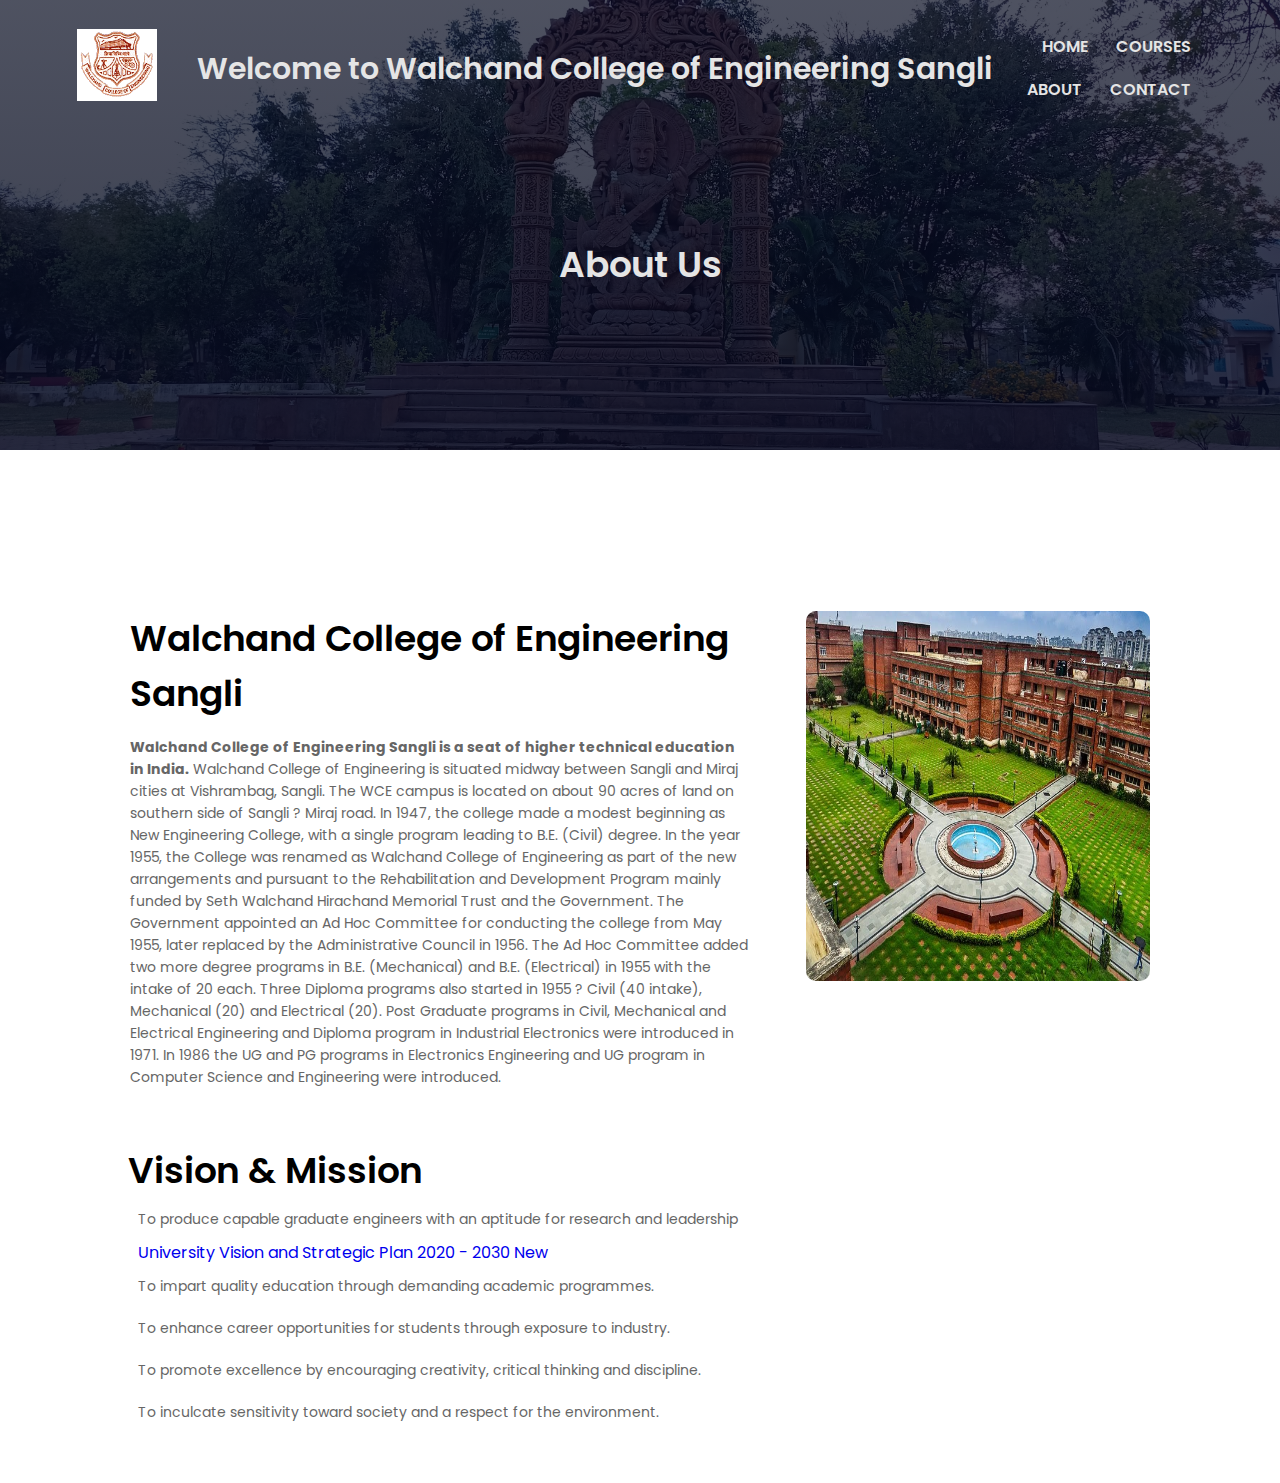
<file: about.html>
<!DOCTYPE html>
<html lang="en">

<head>
    <meta charset="UTF-8">
    <meta name="viewport" content="width=device-width, initial-scale=1.0">
    <title>About Us | WCE</title>
    <link rel="icon" href="Images/favicon.png">

    <link rel="stylesheet" href="style.css">

    <link rel="preconnect" href="https://fonts.googleapis.com">
    <link rel="preconnect" href="https://fonts.gstatic.com" crossorigin>
    <link href="https://fonts.googleapis.com/css2?family=Poppins:wght@400;500;600;700&display=swap" rel="stylesheet">

    <link rel="stylesheet" href="https://cdnjs.cloudflare.com/ajax/libs/font-awesome/6.4.2/css/all.min.css"
        integrity="sha512-z3gLpd7yknf1YoNbCzqRKc4qyor8gaKU1qmn+CShxbuBusANI9QpRohGBreCFkKxLhei6S9CQXFEbbKuqLg0DA=="
        crossorigin="anonymous" referrerpolicy="no-referrer" />

</head>

<body>

    <section class="sub-header">
        <nav>

            <a href="index.html"><img src="Images/WCES_Logo.gif"></a>
            <h1>Welcome to Walchand College of Engineering Sangli</h1>
            <div class="nav-links" id="navLinks">
                <i class="fa fa-times" onclick="hideMenu()"></i>
                <ul>
                    <li><a href="index.html">HOME</a></li>
                    <li><a href="courses.html">COURSES</a></li>
                    <li><a href="about.html">ABOUT</a></li>
                    <li><a href="contact.html">CONTACT</a></li>
                   
                </ul>
            </div>
            <i class="fa fa-bars" onclick="showMenu()"></i>

        </nav>

        <h1>About Us</h1>

    </section>


    <!-- About Us Content -->

    <div class="about-us">

        <div class="row">
            <div class="about-col">
                <h1>Walchand College of Engineering Sangli</h1>
                <p>
                    <b>Walchand College of Engineering Sangli is a seat of higher technical education in
                        India.</b>
                        Walchand College of Engineering is situated midway between Sangli and Miraj cities at Vishrambag, Sangli. The WCE campus is located on about 90 acres of land on southern side of Sangli ? Miraj road.

                        In 1947, the college made a modest beginning as New Engineering College, with a single program leading to B.E. (Civil) degree. In the year 1955, the College was renamed as Walchand College of Engineering as part of the new arrangements and pursuant to the Rehabilitation and Development Program mainly funded by Seth Walchand Hirachand Memorial Trust and the Government. The Government appointed an Ad Hoc Committee for conducting the college from May 1955, later replaced by the Administrative Council in 1956. The Ad Hoc Committee added two more degree programs in B.E. (Mechanical) and B.E. (Electrical) in 1955 with the intake of 20 each. Three Diploma programs also started in 1955 ? Civil (40 intake), Mechanical (20) and Electrical (20).
                       
                       Post Graduate programs in Civil, Mechanical and Electrical Engineering and Diploma program in Industrial Electronics were introduced in 1971. In 1986 the UG and PG programs in Electronics Engineering and UG program in Computer Science and Engineering were introduced.  
                </p>
            </div>
            <div class="about-col">
                <img src="Images/about img.jpeg">
            </div>
        </div>

        <div class="mission">
            <h1>Vision & Mission</h1>
            <p>
                To produce capable graduate engineers with an aptitude for research and leadership
            </p>

            <a href="#">University Vision and Strategic Plan 2020 - 2030 New</a>

            <ul>
                <li>
                    <p>
                        To impart quality education through demanding academic programmes.
                    </p>
                </li>
                <li>
                    <p>
                        To enhance career opportunities for students through exposure to industry. 
                    </p>
                </li>
                <li>
                    <p>
                        To promote excellence by encouraging creativity, critical thinking and discipline.
                    </p>
                </li>
                <li>
                    <p>
                        To inculcate sensitivity toward society and a respect for the environment. 
                    </p>
                </li>
            </ul>
        </div>

    </div>




    <!-- JS for Toggle menu -->

    <script>

        var navLinks = document.getElementById("navLinks");

        function showMenu() {
            navLinks.style.right = "0";
        }

        function hideMenu() {
            navLinks.style.right = "-200px";
        }

    </script>

</body>

</html>
</file>
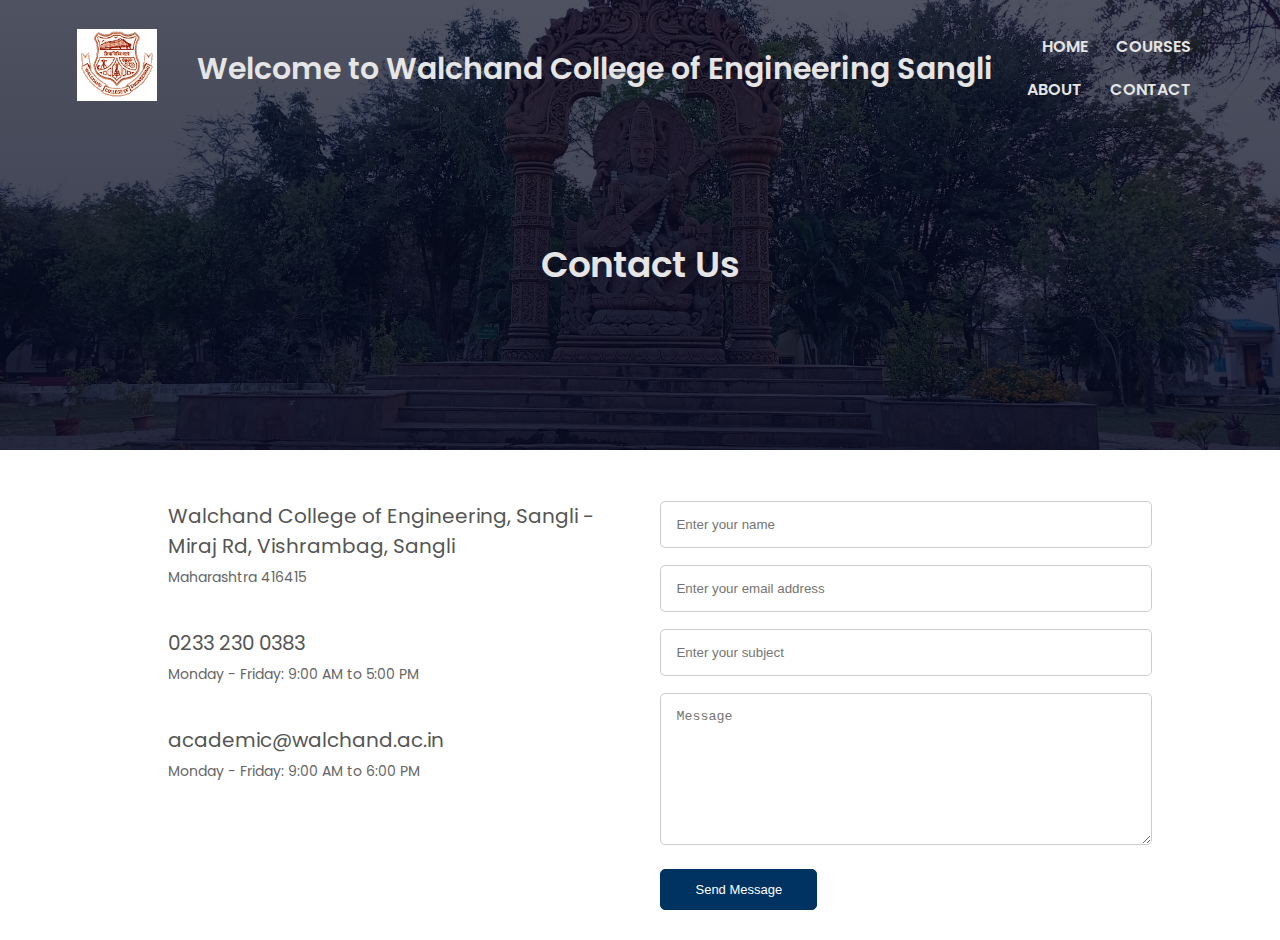
<file: contact.html>
<!DOCTYPE html>
<html lang="en">

<head>
    <meta charset="UTF-8">
    <meta name="viewport" content="width=device-width, initial-scale=1.0">
    <title>Contact | WCE</title>
    <link rel="icon" href="Images/favicon.png">

    <link rel="stylesheet" href="style.css">

    <link rel="preconnect" href="https://fonts.googleapis.com">
    <link rel="preconnect" href="https://fonts.gstatic.com" crossorigin>
    <link href="https://fonts.googleapis.com/css2?family=Poppins:wght@400;500;600;700&display=swap" rel="stylesheet">

    <link rel="stylesheet" href="https://cdnjs.cloudflare.com/ajax/libs/font-awesome/6.4.2/css/all.min.css"
        integrity="sha512-z3gLpd7yknf1YoNbCzqRKc4qyor8gaKU1qmn+CShxbuBusANI9QpRohGBreCFkKxLhei6S9CQXFEbbKuqLg0DA=="
        crossorigin="anonymous" referrerpolicy="no-referrer" />

</head>

<body>

    <section class="sub-header">
        <nav>

            <a href="index.html"><img src="Images/WCES_Logo.gif"></a>
            <h1>Welcome to Walchand College of Engineering Sangli</h1>
            <div class="nav-links" id="navLinks">
                <i class="fa fa-times" onclick="hideMenu()"></i>
                <ul>
                    <li><a href="index.html">HOME</a></li>
                    <li><a href="courses.html">COURSES</a></li>
                    <li><a href="about.html">ABOUT</a></li>
                    <li><a href="contact.html">CONTACT</a></li>
                    
                </ul>
            </div>
            <i class="fa fa-bars" onclick="showMenu()"></i>

        </nav>

        <h1>Contact Us</h1>

    </section>

    <!-- Contact Us -->



    <div class="contact-us">
        <div class="row">
            <div class="contact-col">
                <div>
                    <i class="fa fa-home"></i>
                    <span>
                        <h5> Walchand College of Engineering, Sangli - Miraj Rd, Vishrambag, Sangli
                        </h5>
                        <p>Maharashtra 416415</p>
                    </span>
                </div>

                <div>
                    <i class="fa fa-phone"></i>
                    <span>
                        <h5>0233 230 0383</h5>
                        <p>Monday - Friday: 9:00 AM to 5:00 PM</p>
                    </span>
                </div>

                <div>
                    <i class="fa fa-envelope"></i>
                    <span>
                        <h5>academic@walchand.ac.in</h5>
                        <p>Monday - Friday: 9:00 AM to 6:00 PM</p>
                    </span>
                </div>
            </div>

            <div class="contact-col">

                <form action="#">
                    <input type="text" placeholder="Enter your name" required>
                    <input type="email" placeholder="Enter your email address" required>
                    <input type="text" placeholder="Enter your subject" required>
                    <textarea rows="8" placeholder="Message" required></textarea>
                    <button type="submit" class="hero-btn blue-btn">Send Message</button>
                </form>

            </div>
        </div>
    </div>

    


    <!-- JS for Toggle menu -->

    <script>

        var navLinks = document.getElementById("navLinks");

        function showMenu() {
            navLinks.style.right = "0";
        }

        function hideMenu() {
            navLinks.style.right = "-200px";
        }

    </script>

</body>

</html>
</file>
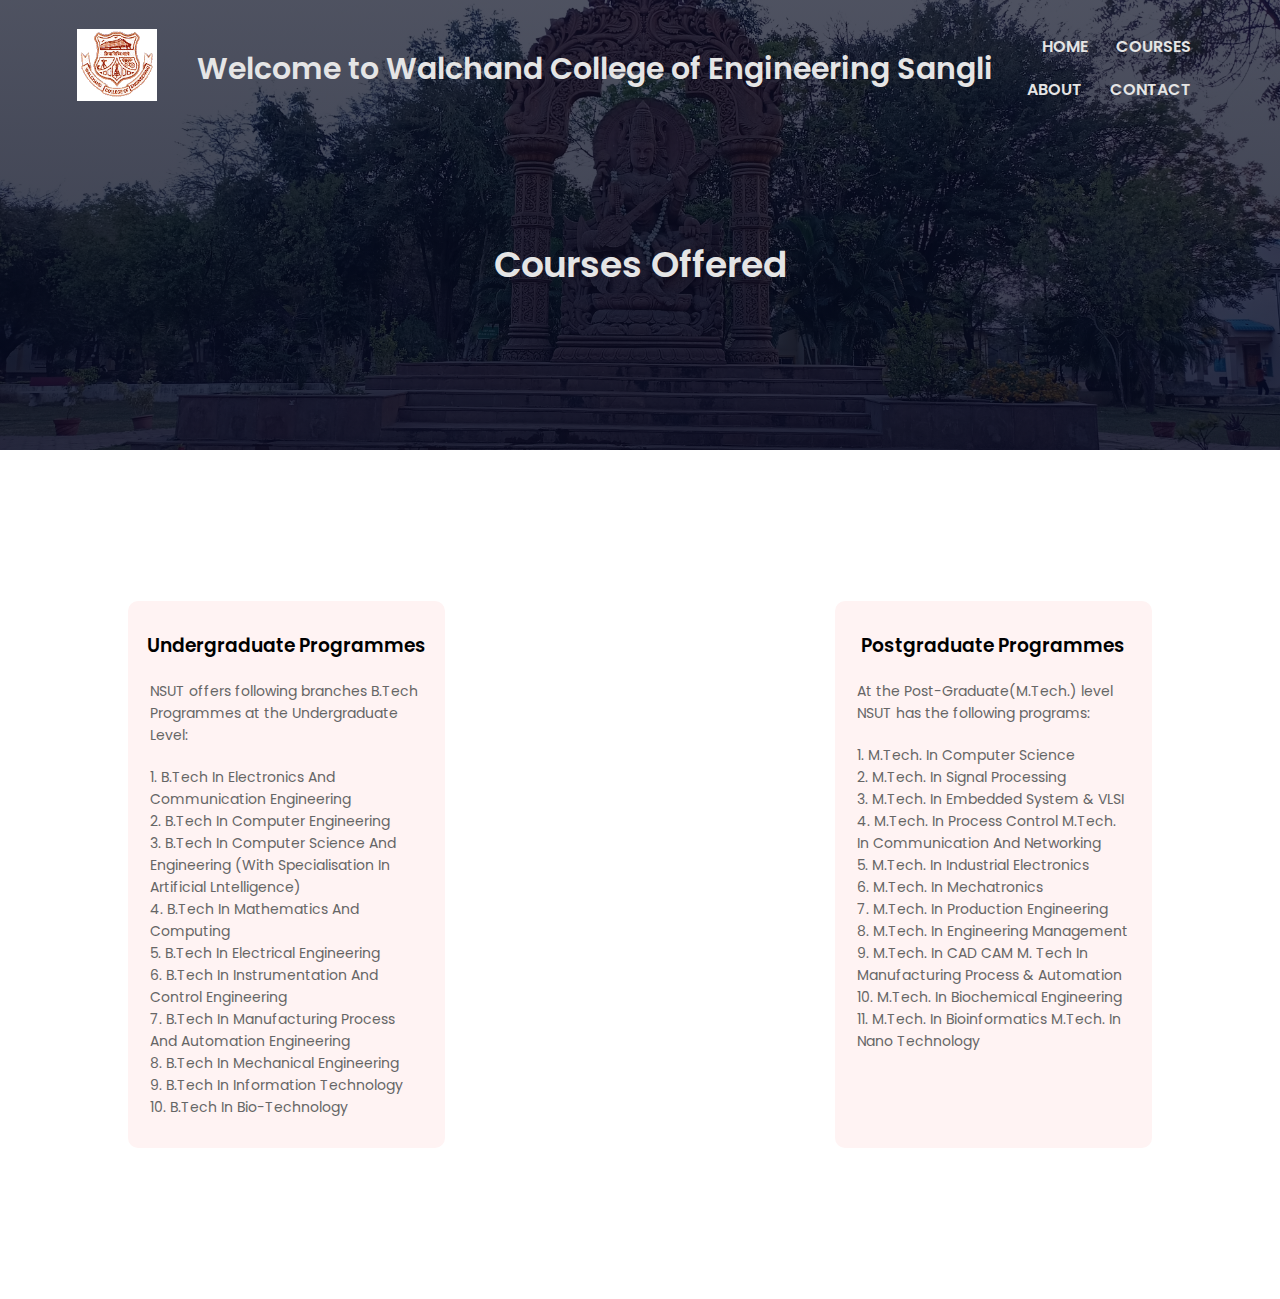
<file: courses.html>
<!DOCTYPE html>
<html lang="en">

<head>
    <meta charset="UTF-8">
    <meta name="viewport" content="width=device-width, initial-scale=1.0">
    <title>Courses | WCE</title>
    <link rel="icon" href="Images/favicon.png">

    <link rel="stylesheet" href="style.css">

    <link rel="preconnect" href="https://fonts.googleapis.com">
    <link rel="preconnect" href="https://fonts.gstatic.com" crossorigin>
    <link href="https://fonts.googleapis.com/css2?family=Poppins:wght@400;500;600;700&display=swap" rel="stylesheet">

    <link rel="stylesheet" href="https://cdnjs.cloudflare.com/ajax/libs/font-awesome/6.4.2/css/all.min.css"
        integrity="sha512-z3gLpd7yknf1YoNbCzqRKc4qyor8gaKU1qmn+CShxbuBusANI9QpRohGBreCFkKxLhei6S9CQXFEbbKuqLg0DA=="
        crossorigin="anonymous" referrerpolicy="no-referrer" />

</head>

<body>

    <section class="sub-header">
        <nav>

            <a href="index.html"><img src="Images/WCES_Logo.gif"></a>
            <h1>Welcome to Walchand College of Engineering Sangli</h1>
            <div class="nav-links" id="navLinks">
                <i class="fa fa-times" onclick="hideMenu()"></i>
                <ul>
                    <li><a href="index.html">HOME</a></li>
                    <li><a href="courses.html">COURSES</a></li>
                    <li><a href="about.html">ABOUT</a></li>
                    <li><a href="contact.html">CONTACT</a></li>
                   
                </ul>
            </div>
            <i class="fa fa-bars" onclick="showMenu()"></i>

        </nav>

        <h1>Courses Offered</h1>

    </section>


    <!-- Courses content -->

    <section class="course">

        <div class="row">
            <div class="course-col">
                <h3>Undergraduate Programmes</h3>
                <p>NSUT offers following branches B.Tech Programmes at the Undergraduate Level:</p>
                <p>
                    1. B.Tech In Electronics And Communication Engineering <br>
                    2. B.Tech In Computer Engineering <br>
                    3. B.Tech In Computer Science And Engineering (With Specialisation In Artificial Lntelligence) <br>
                    4. B.Tech In Mathematics And Computing <br>
                    5. B.Tech In Electrical Engineering <br>
                    6. B.Tech In Instrumentation And Control Engineering <br>
                    7. B.Tech In Manufacturing Process And Automation Engineering <br>
                    8. B.Tech In Mechanical Engineering <br>
                    9. B.Tech In Information Technology <br>
                    10. B.Tech In Bio-Technology <br>
                </p>
            </div>

            <div class="course-col">
                <h3>Postgraduate Programmes</h3>
                <p>At the Post-Graduate(M.Tech.) level NSUT has the following programs:</p>
                <p>
                    1. M.Tech. In Computer Science <br>
                    2. M.Tech. In Signal Processing <br>
                    3. M.Tech. In Embedded System & VLSI <br>
                    4. M.Tech. In Process Control M.Tech. In Communication And Networking <br>
                    5. M.Tech. In Industrial Electronics <br>
                    6. M.Tech. In Mechatronics <br>
                    7. M.Tech. In Production Engineering <br>
                    8. M.Tech. In Engineering Management <br>
                    9. M.Tech. In CAD CAM M. Tech In Manufacturing Process & Automation <br>
                    10. M.Tech. In Biochemical Engineering <br>
                    11. M.Tech. In Bioinformatics M.Tech. In Nano Technology <br>
                </p>
            </div>
        </div>

    </section>


   


    <!-- JS for Toggle menu -->

    <script>

        var navLinks = document.getElementById("navLinks");

        function showMenu() {
            navLinks.style.right = "0";
        }

        function hideMenu() {
            navLinks.style.right = "-200px";
        }

    </script>

</body>

</html>
</file>
<file: style.css>
* {
    margin: 0;
    padding: 0;
    box-sizing: border-box;
}

body {
    font-family: 'Poppins', sans-serif;
}

header {
    min-height: 100vh;
    width: 100%;
    background-image: linear-gradient(rgba(4, 9, 30, 0.7), rgba(4, 9, 30, 0.8)), url("Images/Background.webp");
    background-size: cover;
    background-position: center;
    position: relative;
}

nav {
    display: flex;
    padding: 2% 6%;
    justify-content: space-between;
    align-items: center;
}

nav img {
    width: 80px;
}

nav h1 {
    color: #e5e5e5;
    margin-left: 40px;
    font-size: 30px;
}

.nav-links {
    flex: 1;
    text-align: right;
}

.nav-links ul li {
    list-style: none;
    display: inline-block;
    padding: 8px 12px;
    position: relative;
}

.nav-links ul li a {
    color: #e5e5e5;
    text-decoration: none;
    font-size: 16px;
    font-weight: 600;
}

.nav-links ul li::after {
    content: '';
    width: 0%;
    height: 2px;
    background: #e5e5e5;
    display: block;
    margin: auto;
    transition: 500ms;
}

.nav-links ul li:hover::after {
    width: 100%;
}

.nav-links ul li audio {
    height: 30px;
    width: 80px;
}

.nav-links ul li:last-of-type::after {
    display: none;
}

.text-box {
    width: 80%;
    color: #e5e5e5;
    position: absolute;
    top: 50%;
    left: 50%;
    transform: translate(-50%, -50%);
    text-align: center;
}

.text-box h1 {
    font-size: 61px;
}

.text-box p {
    margin: 10px 0 40px;
    font-size: 14px;
    color: #fff;
}

.hero-btn {
    display: inline-block;
    text-decoration: none;
    color: #e5e5e5;
    border: 1px solid #e5e5e5;
    border-radius: 5px;
    padding: 12px 34px;
    font-size: 13px;
    background: transparent;
    position: relative;
    cursor: pointer;
}

.hero-btn:hover {
    border: 1px solid #003262;
    background: #003262;
    transition: 500ms;
    transform: scale(1.1);
}

nav .fa {
    display: none;
}

@media (max-width: 700px) {

    nav a img {
        width: 60px;
    }

    nav h1 {
        font-size: 18px;
        text-align: center;
        margin: 10px;
    }

    .text-box h1 {
        font-size: 20px;
    }

    .nav-links ul li {
        display: block;
    }

    .nav-links {
        position: fixed;
        background: #18181a;
        height: 100vh;
        width: 200px;
        top: 0;
        right: -200px;
        text-align: left;
        z-index: 2;
        transition: 500ms;
    }

    nav .fa {
        display: block;
        color: #e5e5e5;
        margin: 10px;
        font-size: 22px;
        cursor: pointer;
    }

    .nav-links ul {
        padding: 30px;
    }

    .nav-links ul li::after {
        display: none;
    }

    .nav-links ul li audio {
        width: 80px;
    }

}

/* -------- Course -------- */

.course {
    width: 80%;
    margin: auto;
    margin-bottom: 100px;
    text-align: center;
    padding-top: 100px;
}

h1 {
    font-size: 36px;
    font-weight: 600;
}

p {
    color: #666;
    font-size: 14px;
    line-height: 22px;
    padding: 10px;
}

.row {
    margin-top: 5%;
    display: flex;
    justify-content: space-between;
}

.course-col {
    flex-basis: 31%;
    background: #fff3f3;
    border-radius: 10px;
    margin-bottom: 5%;
    padding: 20px 12px;
    text-align: left;
}

h3 {
    text-align: center;
    font-weight: 600;
    margin: 10px 0;
}



@media (max-width: 700px) {
    .row {
        flex-direction: column;
        gap: 20px;
    }
}

/* ------- Campus -------- */

.campus {
    background: #003262;
    width: 100%;
    margin: auto;
    text-align: center;
    padding: 100px 120px 0 120px;
}

.campus h1,.campus p {
    color: #e5e5e5;
}

.campus-col {
    height: 450px;
    flex-basis: 31%;
    border-radius: 10px;
    margin-bottom: 30px;
    position: relative;
    overflow: hidden;
}

.campus-col img {
    display: block;
}

/* -------- Facilities --------- */

.facilities {
    background: #003262;
    width: 100%;
    margin: auto;
    text-align: center;
    padding: 100px;
    padding-bottom: 30px;
}

.facilities h1, .facilities p {
    color: #e5e5e5;
}

.facilities p {
    text-align: center;
}

.facilities-col {
    flex-basis: 33%;
    border-radius: 10px;
    margin-bottom: 5%;
    text-align: left;
    padding: 20px;
}

.facilities-col img {
    width: 100%;
    height: 470px;
    border-radius: 10px;
    transition: 500ms;
}

.facilities-col h3 {
    color: #e5e5e5;
    margin-top: 15px;
    margin-bottom: 15px;
    text-align: left;
}

.facilities-col p {
    padding: 0;
    text-align: left;
}

.facilities-col:hover img {
    margin-bottom: 15px;
    box-shadow: 0 0 20px 0px rgba(0, 0, 0, 0.2);
    transform: scale(1.05);
}

@media (max-width: 700px) {
    .campus {
        padding: 50px;
    }
    .facilities {
        padding: 50px;
    }
    .facilities-col img {
        height: auto;
    }
}

/* --------- Testimonials ----------- */

.testimonials {
    width: 80%;
    margin: auto;
    text-align: center;
    padding-top: 100px;
}

.testimonials-col {
    flex-basis: 48%;
    border-radius: 10px;
    margin-bottom: 5%;
    text-align: left;
    background: #fff3f3;
    padding: 25px;
    cursor: pointer;
    display: flex;
    transition: 500ms;
}

.testimonials-col:hover {
    box-shadow: 0 0 20px 0px rgba(0, 0, 0, 0.2);
    transform: scale(1.05);
}

.testimonials-col img {
    height: 60px;
    margin-left: 5px;
    margin-right: 30px;
    border-radius: 50%;
}

.testimonials-col p {
    padding: 0;
}

.testimonials-col h3 {
    font-size: 16px;
    margin-top: 15px;
    text-align: left;
}

.testimonials-col i {
    font-size: 14px;
    color: #003262;
}

@media (max-width: 700px) {
    .testimonials-col img {
        margin-left: 0px;
        margin-right: 15px;
    }
}

/* --------- Enroll Banner ---------- */

.enroll-banner {
    margin: 100px auto;
    width: 80%;
    background-image: linear-gradient(rgba(0,0,0,0.7), rgba(0,0,0,0.7)), url("Images/banner.jpg");
    background-position: center;
    background-size: cover;
    border-radius: 10px;
    text-align: center;
    padding: 100px 0;
}

.enroll-banner h1 {
    color: #e5e5e5;
    margin-bottom: 10px;
    padding: 0;
}

@media (max-width: 700px) {
    .enroll-banner h1 {
        font-size: 20px;
    }
}

/* -------- Footer --------- */

footer {
    width: 100%;
    text-align: left;
    margin-top: 100px;
    padding: 5px 200px;
    background-color: #003262;
}

.foot-col {
    flex-basis: 25%;
    margin-bottom: 5%;
    padding-left: 40px;
    border-right: 1px solid rgba(229, 229, 229, 0.2);
}

.foot-col:last-of-type {
    border-right: none;
}

.foot-col h3 {
    text-align: left;
    margin-bottom: 20px;
    padding-bottom: 5px;
    border-bottom: 4px solid rgba(229, 229, 229, 0.3);
    color: #e5e5e5;
}

.foot-col:nth-of-type(1) h3 {
    width: 45%;
}

.foot-col:nth-of-type(2) h3 {
    width: 30%;
}

.foot-col:nth-of-type(3) h3 {
    width: 51%;
}

.foot-col p {
    font-size: 14px;
    color: #e5e5e5;
}

.foot-col ul li {
    list-style: none;
    margin-bottom: 5%;
}

.foot-col ul li a {
    font-size: 14px;
    text-decoration: none;
    color: #e5e5e5;
}

.foot-col ul li a:hover {
    text-decoration: underline;
}

@media (max-width: 700px) {
    footer {
        padding: 10px;
    }

    .foot-col {
        border-right: none;
    }
}




/* ------------------------ About Us Page ------------------------ */

.sub-header>h1 {
    margin-top: 100px;
}

.sub-header {
    height: 50vh;
    width: 100%;
    background-image: linear-gradient(rgba(4, 9, 30, 0.7), rgba(4, 9, 30, 0.8)), url("Images/new_backgroung.jpg");
    background-position: center;
    background-size: cover;
    text-align: center;
    color: #e5e5e5;
}

.about-us {
    width: 80%;
    margin: auto;
    margin-top: 0;
    padding-top: 80px;
    padding-bottom: 50px;
}

.about-col {
    padding: 30px 2px;
}

.about-col:first-of-type {
    flex-basis: 61%;
}

.about-col:last-of-type {
    flex-basis: 34%;
}

.about-col img {
    width: 100%;
    height: 370px;
    border-radius: 10px;
}

.about-col h1 {
    padding-top: 0;
}

.about-col p {
    padding: 15px 0 25px;
}

.mission a {
    text-decoration: none;
    margin-left: 10px;
}

.mission a:hover {
    text-decoration: underline;
}

.mission ul li {
    list-style: none;
}


/* -------------------- Contact Us Page ----------------------- */

.contact-us {
    width: 80%;
    margin: auto;
}

.contact-col {
    flex-basis: 48%;
    margin-bottom: 30px;
}

.contact-col div {
    display: flex;
    align-items: center;
    margin-bottom: 40px;
}

.contact-col div .fa {
    font-size: 28px;
    color: #003262;
    margin: 10px;
    margin-right: 30px;
}

.contact-col div p {
    padding: 0;
}

.contact-col div h5 {
    font-size: 20px;
    margin-bottom: 5px;
    color: #555;
    font-weight: 400;
}

.contact-col input, .contact-col textarea {
    width: 100%;
    padding: 15px;
    margin-bottom: 17px;
    outline: none;
    border: 1px solid #ccc;
    border-radius: 5px;
}

.blue-btn {
    background-color: #003262;
    border: 1px solid #003262;
    color: #fff;
}

.blue-btn:hover {
    transform: none;
}
</file>
